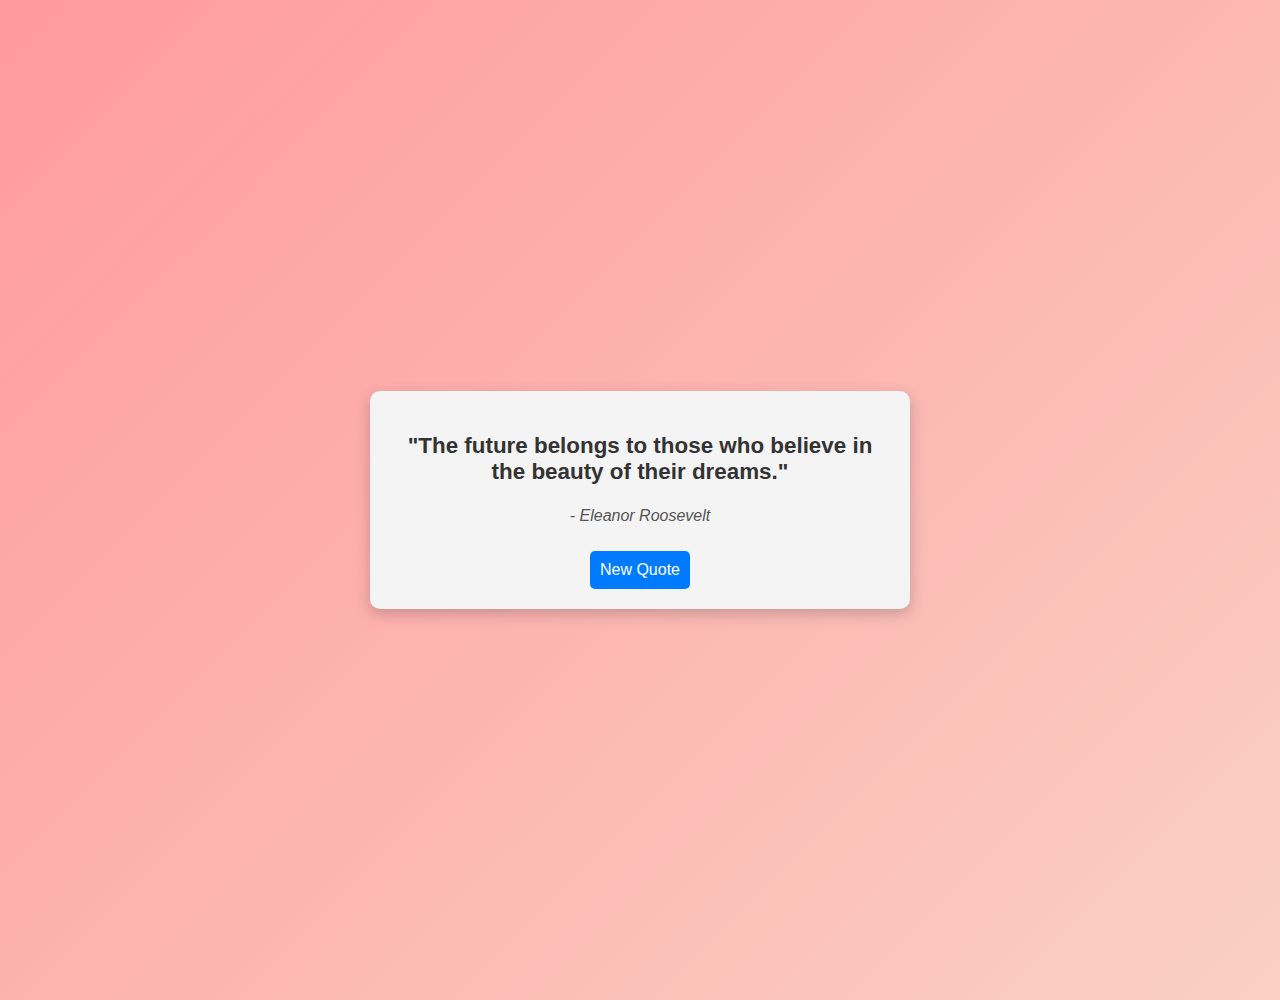
<file: [pandas project/index.html>
<!DOCTYPE html>
<html lang="en">
<head>
    <link rel="stylesheet" href="style.css">

    <meta charset="UTF-8">
    <meta name="viewport" content="width=device-width, initial-scale=1.0">
    <title>Random Quote Generator</title>
    <style>
        body {
            font-family: Arial, sans-serif;
            text-align: center;
            margin: 50px;
        }
        #quote-box {
            background: #f4f4f4;
            padding: 20px;
            border-radius: 10px;
            display: inline-block;
        }
        button {
            margin-top: 10px;
            padding: 10px;
            border: none;
            background: #007bff;
            color: white;
            cursor: pointer;
            border-radius: 5px;
        }
    </style>
</head>
<body>

    <div id="quote-box">
        <p id="quote-text">Loading...</p>
        <p id="quote-author"></p>
        <button id="generate-btn">New Quote</button>
    </div>

    <script src="script.js"></script>

</body>
</html>
</file>
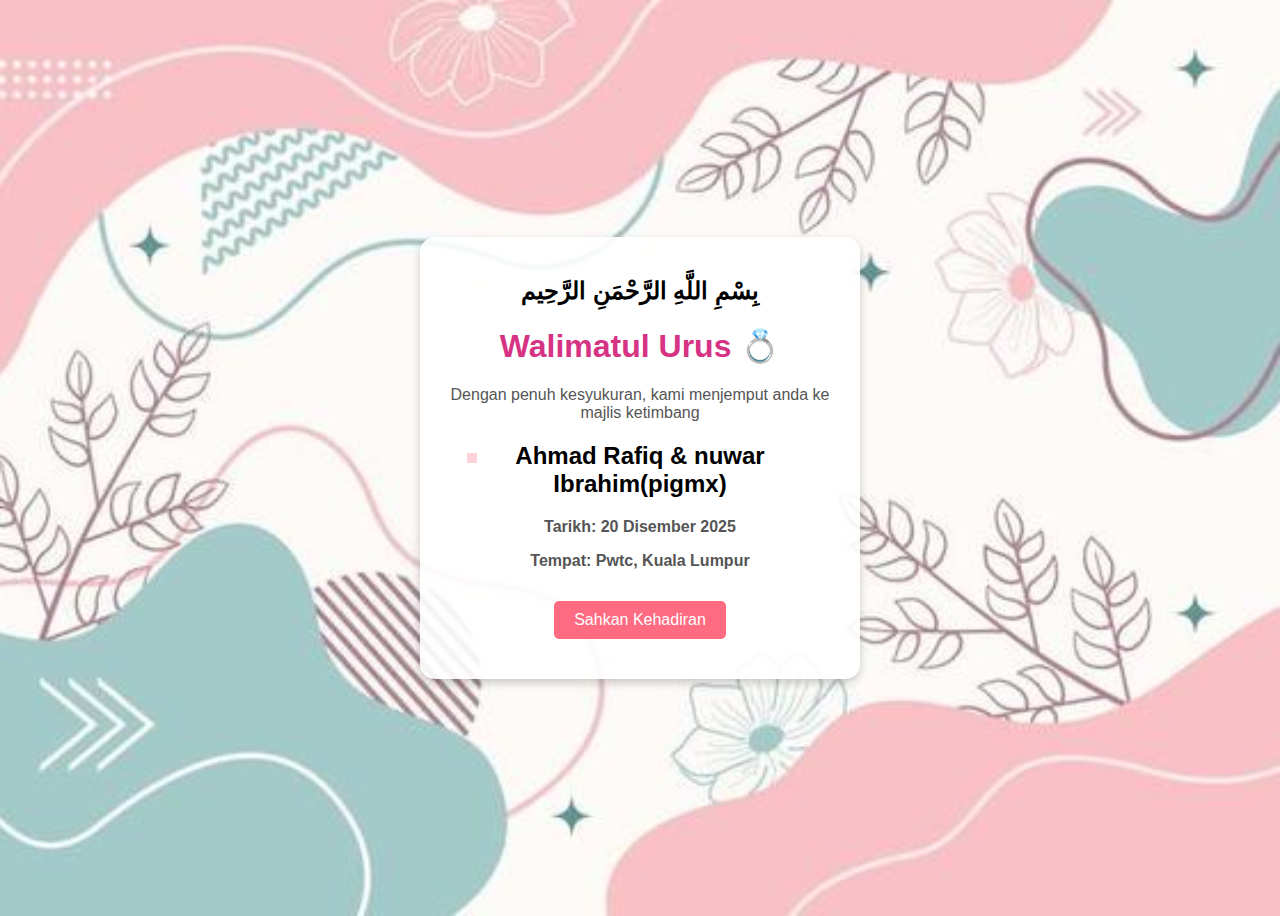
<file: [pandas project/wedding/indexxxx.html>
<!DOCTYPE html>
<html lang="en">
<head>
    <meta charset="UTF-8">
    <meta name="viewport" content="width=device-width, initial-scale=1.0">
    <title>Walimatul Urus</title>
    <style>
        body {
            display: flex;
            justify-content: center;
            align-items: center;
            height: 100vh;
            background: url('weddingpic.jpg') no-repeat center center/cover;
            font-family: 'Arial', sans-serif;
            overflow: hidden;
            position: relative;
        }
        .card {
            background: rgba(255, 255, 255, 0.9);
            padding: 20px;
            border-radius: 15px;
            box-shadow: 0 4px 10px rgba(0, 0, 0, 0.2);
            text-align: center;
            width: 400px;
            position: relative;
            animation: fadeIn 2s ease-in-out;
        }
        @keyframes fadeIn {
            from { opacity: 0; transform: translateY(-20px); }
            to { opacity: 1; transform: translateY(0); }
        }
        .card h1 {
            color: #d63384;
        }
        .card p {
            color: #555;
            font-size: 16px;
        }
        .button {
            background: #ff6b81;
            color: white;
            padding: 10px 20px;
            border: none;
            border-radius: 5px;
            cursor: pointer;
            margin-top: 15px;
            font-size: 16px;
            transition: transform 0.3s;
        }
        .button:hover {
            transform: scale(1.1);
        }
        .floating-hearts {
            position: absolute;
            color: #ff4d6d;
            font-size: 24px;
            animation: float 4s infinite ease-in-out;
        }
        @keyframes float {
            0% { transform: translateY(0); opacity: 1; }
            50% { transform: translateY(-20px); opacity: 0.7; }
            100% { transform: translateY(0); opacity: 1; }
        }
        .confetti {
            position: absolute;
            width: 10px;
            height: 10px;
            background: pink;
            opacity: 0.7;
            animation: confettiFall 4s linear infinite;
        }
        @keyframes confettiFall {
            0% { transform: translateY(-100vh) rotate(0deg); }
            100% { transform: translateY(100vh) rotate(360deg); }
        }
    </style>
</head>
<body>
    <div class="card">
        <h2>بِسْمِ اللَّهِ الرَّحْمَنِ الرَّحِيم</h2>
        <h1>Walimatul Urus 💍</h1>
        <p>Dengan penuh kesyukuran, kami menjemput anda ke majlis ketimbang</p>
        <h2>Ahmad Rafiq & nuwar Ibrahim(pigmx) <h2>
        <p>Tarikh: 20 Disember 2025</p>
        <p>Tempat: Pwtc, Kuala Lumpur</p>
        <button class="button" onclick="rsvp()">Sahkan Kehadiran</button>
    </div>

    <script>
        function rsvp() {
            alert("Terima kasih atas pengesahan anda! Jumpa di majlis non ketimbang kami! 🎉");
        }
        function createHeart() {
            const heart = document.createElement('div');
            heart.innerHTML = '💖';
            heart.classList.add('floating-hearts');
            document.body.appendChild(heart);
            heart.style.left = Math.random() * 100 + "vw";
            heart.style.top = Math.random() * 100 + "vh";
            heart.style.animationDuration = Math.random() * 3 + 2 + "s";
            setTimeout(() => {
                heart.remove();
            }, 4000);
        }
        setInterval(createHeart, 1000);
        function createConfetti() {
            const confetti = document.createElement('div');
            confetti.classList.add('confetti');
            document.body.appendChild(confetti);
            confetti.style.left = Math.random() * 100 + "vw";
            confetti.style.animationDuration = Math.random() * 3 + 2 + "s";
            setTimeout(() => {
                confetti.remove();
            }, 4000);
        }
        setInterval(createConfetti, 500);
    </script>
</body>
</html>
</file>
<file: [pandas project/style.css>
body {
    font-family: Arial, sans-serif;
    text-align: center;
    margin: 50px;
    background: linear-gradient(135deg, #ff9a9e, #fad0c4);
    height: 100vh;
    display: flex;
    justify-content: center;
    align-items: center;
}

#quote-box {
    background: rgb(202, 94, 94);
    padding: 30px;
    border-radius: 15px;
    box-shadow: 0px 5px 15px rgba(0, 0, 0, 0.2);
    max-width: 500px;
    text-align: center;
    animation: fadeIn 0.5s;
}

#quote-text {
    font-size: 1.4em;
    font-weight: bold;
    color: #333;
}

#quote-author {
    margin-top: 10px;
    font-style: italic;
    color: #555;
}

button {
    margin-top: 15px;
    padding: 12px 20px;
    border: none;
    background: linear-gradient(135deg, #6a11cb, #2575fc);
    color: white;
    cursor: pointer;
    border-radius: 8px;
    transition: background 0.3s, transform 0.2s;
    font-size: 1em;
}

button:hover {
    background: linear-gradient(135deg, #2575fc, #6a11cb);
    transform: scale(1.05);
}

@keyframes fadeIn {
    from { opacity: 0; transform: translateY(-10px); }
    to { opacity: 1; transform: translateY(0); }
}
</file>
